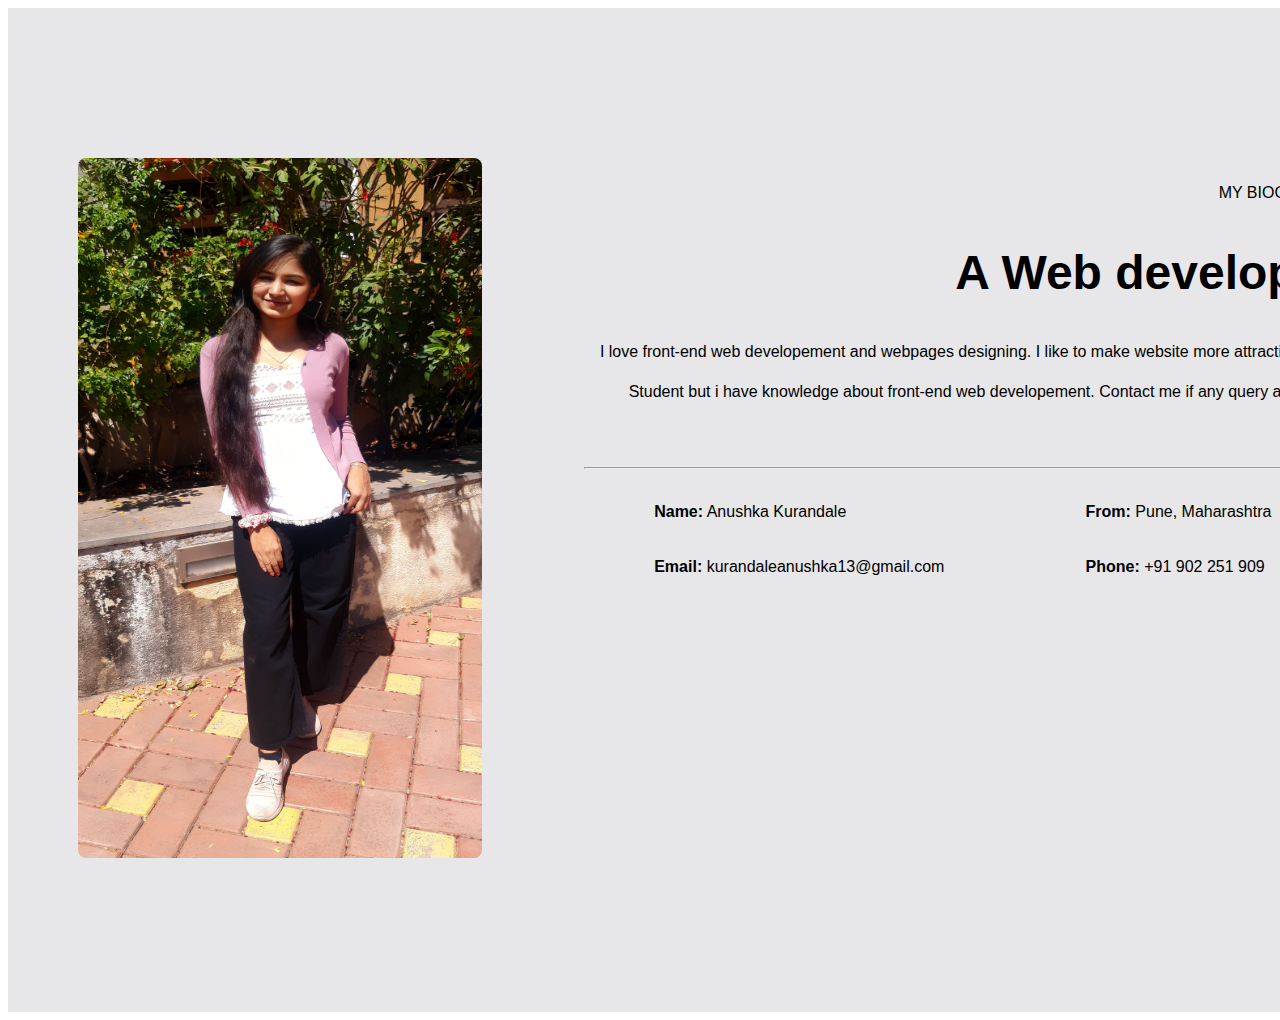
<file: about.html>
<!DOCTYPE html>
<html lang="en">
<head>
    <meta charset="UTF-8">
    <meta name="viewport" content="width=device-width, initial-scale=1.0">
    <title>About Me</title>
    <link rel="stylesheet" href="style2.css">
</head>
<body>
    <section id="aboutme">
        <div class="leftbio">
            <img src="anushka_imge_2.jpg" height="700" width="400">
        </div>
        <div class="rightbio">
            <div>
                <p class="mybio">MY BIOGRAPHY</p>
                <h1>A Web developer</h1>
                <p>I love front-end web developement and webpages designing. I like to make website more attractive,
                    I'm a Student but i have knowledge about front-end web developement. Contact me if any query about this domain. </p>
                    <hr>
            </div>
            <div class="info">
                <div>
                    <p><b>Name:</b> Anushka Kurandale</p>
                    <p><b>Email:</b> kurandaleanushka13@gmail.com</p>
                </div>
                <div>
                    <p><b>From:</b> Pune, Maharashtra</p>
                    <p><b>Phone:</b> +91 902 251 909</p> 
                </div>
            </div>
           
            
        
        </div>
 </section>
</body>
</html>
</file>
<file: style2.css>
#aboutme{
    cursor: pointer;
    padding: 150px 70px;
    width: 100%;
    height: 100%;
    display: flex;
    background-color: rgb(231, 231, 233);
    justify-content: space-between;
    align-items: flex-start;
    flex-wrap: wrap;
    font-family: 'Poppins', sans-serif;
}
.leftbio{
    flex-basis: 40%;
}
.rightbio{
    flex-basis:60%;
}
.leftbio img{
    width: 80%;
    height: 700px;
    border-radius: 8px;
}
.rightbio{
    text-align: right;
    
}
.rightbio p{
    margin: 15px 0;
    line-height: 2.5rem;

}
.rightbio h1{
    font-size: 3rem;
}

.info{
    display: flex;
    justify-content: space-around;
    align-items: flex-start;
    flex-wrap: wrap;
    text-align: left;
}
</file>
